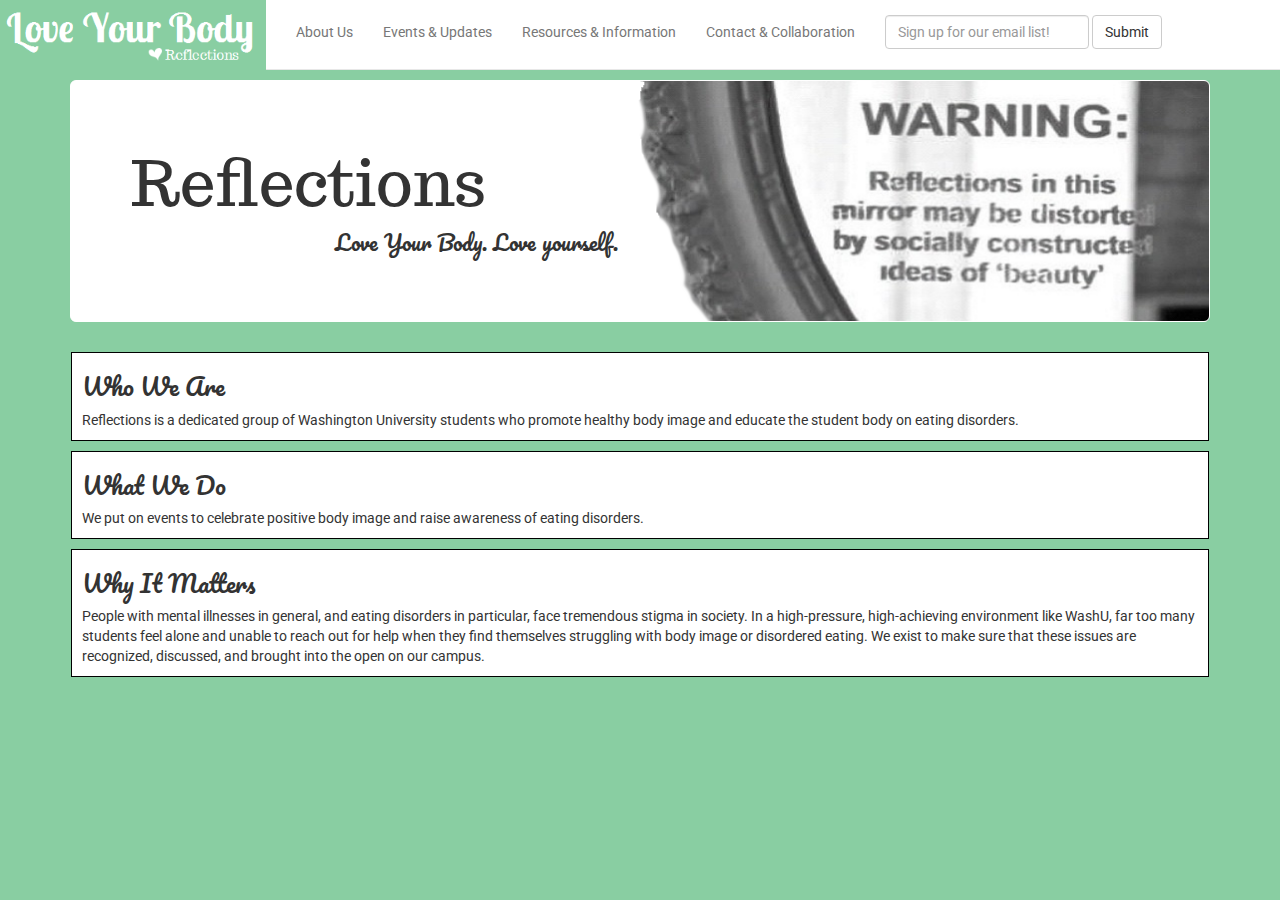
<file: index.html>
<!DOCTYPE html>
<html lang="en-us">
  <head>
    <link href='http://fonts.googleapis.com/css?family=Lobster|Roboto|Trocchi|Pacifico' rel='stylesheet' type='text/css'>

    <meta charset="UTF-8">
    <title>Reflections@WUSTL</title>
    <meta name="viewport" content="width=device-width, initial-scale=1">
    <meta http-equiv="X-UA-Compatible" content="IE=edge">
    <meta name="viewport" content="width=device-width, initial-scale=1">


    <link href="reflections.css" rel="stylesheet">
    <!-- Bootstrap -->
    <link href="css/bootstrap.min.css" rel="stylesheet">

    <!-- HTML5 shim and Respond.js for IE8 support of HTML5 elements and media queries -->
    <!-- WARNING: Respond.js doesn't work if you view the page via file:// -->
    <!--[if lt IE 9]>
      <script src="https://oss.maxcdn.com/html5shiv/3.7.2/html5shiv.min.js"></script>
      <script src="https://oss.maxcdn.com/respond/1.4.2/respond.min.js"></script>
    <![endif]-->


</head>
<body>

<!--START NAV-->

<div class="container.fluid">
  <nav class="navbar navbar-default navbar-fixed-top">
    <div class="container.fluid">
      <!-- Brand and toggle get grouped for better mobile display -->
      <div class="navbar-header inline">
        <button type="button" class="navbar-toggle collapsed" data-toggle="collapse" data-target="#bs-example-navbar-collapse-1">
          <span class="sr-only">Toggle navigation</span>
          <span class="icon-bar"></span>
          <span class="icon-bar"></span>
          <span class="icon-bar"></span>
        </button>
        <div class="navbar-brand">
          <a href="index.html" alt="Reflections at WashU"><img src="brand2.png" class="img-responsive"></a>
        </div>
        
      </div>
      <!-- Collect the nav links, forms, and other content for toggling -->
      <div class="collapse navbar-collapse" id="bs-example-navbar-collapse-1">
      <div class="navigation">
        <ul class="nav navbar-nav links">
          <li><a href="index.html">About Us</a></li>      
          <li><a href="events.html">Events & Updates</a></li>
          <li><a href="info.html">Resources & Information</a></li>
          <li><a href="contact.html">Contact & Collaboration</a></li>
          <form class="navbar-form navbar-left" role="search">
    			  <div class="form-group">
    				<input type="text" class="form-control" placeholder="Sign up for our email list!">
    			  </div>
    			  <button type="submit" class="btn btn-default">Submit</button>
			   </form>
        </ul>
      </div>
     </div>
     </div>
  </nav>
</div>
<!--END NAV-->

<div class="container">

  <div class="jumbotron">
      <h1>Reflections</h1>
      <p class="special-p">Love Your Body. Love yourself.</p>
  </div>
  <div class="row index">
    <h3>Who We Are</h3>
		  <p>Reflections is a dedicated group of Washington University students who promote healthy body image and educate the student body on eating disorders.</p>
    </div>
  <div class="row index">
  	<h3>What We Do</h3>
  		<p>We put on events to celebrate positive body image and raise awareness of eating disorders.</p>
    </div>
  <div class="row index">
  	<h3>Why It Matters</h3>
  		<p>People with mental illnesses in general, and eating disorders in particular, face tremendous stigma in society. In a high-pressure, high-achieving environment like WashU, far too many students feel alone and unable to reach out for help when they find themselves struggling with body image or disordered eating. We exist to make sure that these issues are recognized, discussed, and brought into the open on our campus.</p>
  </div>


</div>

    <!-- jQuery (necessary for Bootstrap's JavaScript plugins) -->
    <script src="https://ajax.googleapis.com/ajax/libs/jquery/1.11.2/jquery.min.js"></script>
    <!-- Include all compiled plugins (below), or include individual files as needed -->
    <script src="js/bootstrap.min.js"></script>
    
</body>
</html>
</file>
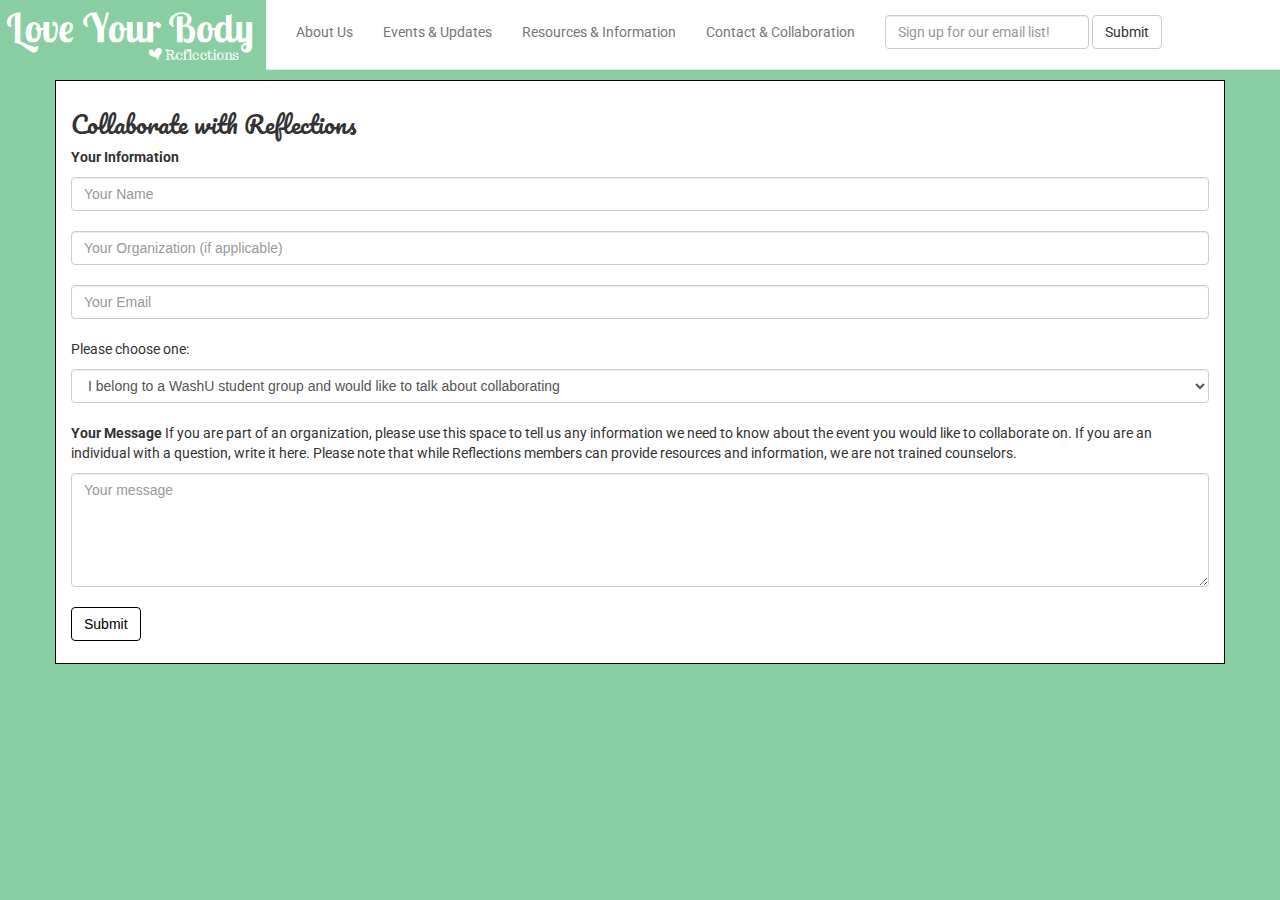
<file: contact.html>
<!DOCTYPE html>
<html lang="en-us">
  <head>
    <link href='http://fonts.googleapis.com/css?family=Lobster|Roboto|Trocchi|Pacifico' rel='stylesheet' type='text/css'>

    <meta charset="UTF-8">
    <title>Reflections@WUSTL</title>
    <meta name="viewport" content="width=device-width, initial-scale=1">
    <meta http-equiv="X-UA-Compatible" content="IE=edge">
    <meta name="viewport" content="width=device-width, initial-scale=1">


    <link href="reflections.css" rel="stylesheet">
    <!-- Bootstrap -->
    <link href="css/bootstrap.min.css" rel="stylesheet">

    <!-- HTML5 shim and Respond.js for IE8 support of HTML5 elements and media queries -->
    <!-- WARNING: Respond.js doesn't work if you view the page via file:// -->
    <!--[if lt IE 9]>
      <script src="https://oss.maxcdn.com/html5shiv/3.7.2/html5shiv.min.js"></script>
      <script src="https://oss.maxcdn.com/respond/1.4.2/respond.min.js"></script>
    <![endif]-->


</head>
<body>

<!--START NAV-->

<div class="container.fluid">
  <nav class="navbar navbar-default navbar-fixed-top">
    <div class="container.fluid">
      <!-- Brand and toggle get grouped for better mobile display -->
      <div class="navbar-header inline">
        <button type="button" class="navbar-toggle collapsed" data-toggle="collapse" data-target="#bs-example-navbar-collapse-1">
          <span class="sr-only">Toggle navigation</span>
          <span class="icon-bar"></span>
          <span class="icon-bar"></span>
          <span class="icon-bar"></span>
        </button>
        <div class="navbar-brand">
          <a href="index.html" alt="Reflections at WashU"><img src="brand2.png" class="img-responsive"></a>
        </div>
        
      </div>
      <!-- Collect the nav links, forms, and other content for toggling -->
      <div class="collapse navbar-collapse" id="bs-example-navbar-collapse-1">
      <div class="navigation">
        <ul class="nav navbar-nav links">
          <li><a href="index.html">About Us</a></li>      
          <li><a href="events.html">Events & Updates</a></li>
          <li><a href="info.html">Resources & Information</a></li>
          <li><a href="contact.html">Contact & Collaboration</a></li>
		  <form class="navbar-form navbar-left" role="search">
			  <div class="form-group">
				<input type="text" class="form-control" placeholder="Sign up for our email list!">
			  </div>
			  <button type="submit" class="btn btn-default">Submit</button>
			</form>
        </ul>
      </div>
     </div>
     </div>
  </nav>
</div>
<!--END NAV-->

<div class="container solid">

    <h3>Collaborate with Reflections</h3>
        <p><b>Your Information</b></p>
          <input type="text" class="form-control" placeholder="Your Name"><br>
          <input type="text" class="form-control" placeholder="Your Organization (if applicable)"><br>
          <input type="text" class="form-control" placeholder="Your Email"><br>
		<p>Please choose one:</p>
          <select class="form-control">
            <option>I belong to a WashU student group and would like to talk about collaborating</option>
            <option>I belong to an off-campus organization and would like to talk about collaborating</option>
            <option>I belong to a Greek life organization and would like to request a presentation from Reflections</option>
            <option>I am an individual seeking help or resources about eating disorders or body image</option>
            <option>Other</option>
          </select>
		<br>
		<p><b>Your Message </b>If you are part of an organization, please use this space to tell us any information we need to know about the event you would like to collaborate on. If you are an individual with a question, write it here. Please note that while Reflections members can provide resources and information, we are not trained counselors.<br></p>
          <textarea class="form-control" rows="5" placeholder="Your message"></textarea><br>
        <button type="button" class="btn btn-primary btn-internal">Submit</button>
        <br>
        <br>

</div>
    <!-- jQuery (necessary for Bootstrap's JavaScript plugins) -->
    <script src="https://ajax.googleapis.com/ajax/libs/jquery/1.11.2/jquery.min.js"></script>
    <!-- Include all compiled plugins (below), or include individual files as needed -->
    <script src="js/bootstrap.min.js"></script>
    
</body>
</html>
</file>
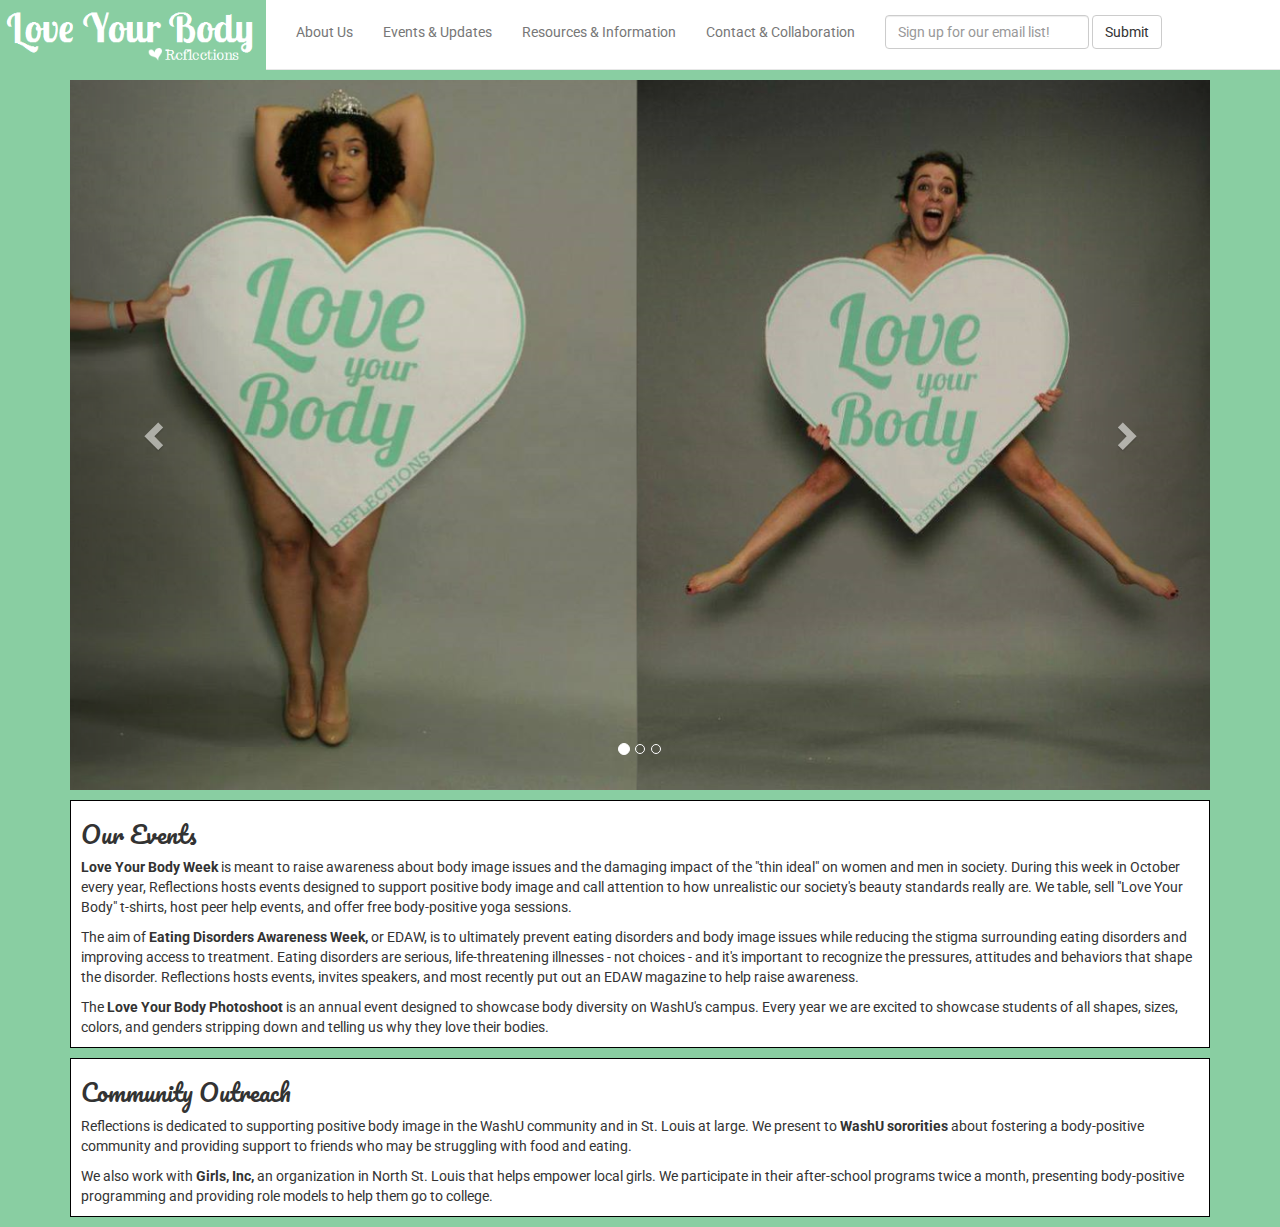
<file: events.html>
<!DOCTYPE html>
<html lang="en-us">
  <head>
  	<link href='http://fonts.googleapis.com/css?family=Lobster|Roboto|Trocchi|Pacifico' rel='stylesheet' type='text/css'>

    <meta charset="UTF-8">
    <title>Reflections@WUSTL</title>
    <meta name="viewport" content="width=device-width, initial-scale=1">
    <meta http-equiv="X-UA-Compatible" content="IE=edge">
    <meta name="viewport" content="width=device-width, initial-scale=1">


    <link href="reflections.css" rel="stylesheet">
    <!-- Bootstrap -->
    <link href="css/bootstrap.min.css" rel="stylesheet">

    <!-- HTML5 shim and Respond.js for IE8 support of HTML5 elements and media queries -->
    <!-- WARNING: Respond.js doesn't work if you view the page via file:// -->
    <!--[if lt IE 9]>
      <script src="https://oss.maxcdn.com/html5shiv/3.7.2/html5shiv.min.js"></script>
      <script src="https://oss.maxcdn.com/respond/1.4.2/respond.min.js"></script>
    <![endif]-->


</head>
<body>

<!--START NAV-->

<div class="container.fluid">
  <nav class="navbar navbar-default navbar-fixed-top">
    <div class="container.fluid">
      <!-- Brand and toggle get grouped for better mobile display -->
      <div class="navbar-header inline">
        <button type="button" class="navbar-toggle collapsed" data-toggle="collapse" data-target="#bs-example-navbar-collapse-1">
          <span class="sr-only">Toggle navigation</span>
          <span class="icon-bar"></span>
          <span class="icon-bar"></span>
          <span class="icon-bar"></span>
        </button>
        <div class="navbar-brand">
          <a href="index.html" alt="Reflections at WashU"><img src="brand2.png" class="img-responsive"></a>
        </div>
        
      </div>
      <!-- Collect the nav links, forms, and other content for toggling -->
      <div class="collapse navbar-collapse" id="bs-example-navbar-collapse-1">
      <div class="navigation">
        <ul class="nav navbar-nav links">
          <li><a href="index.html">About Us</a></li>      
          <li><a href="events.html">Events & Updates</a></li>
          <li><a href="info.html">Resources & Information</a></li>
          <li><a href="contact.html">Contact & Collaboration</a></li>
		  <form class="navbar-form navbar-left" role="search">
			  <div class="form-group">
				<input type="text" class="form-control" placeholder="Sign up for our email list!">
			  </div>
			  <button type="submit" class="btn btn-default">Submit</button>
			</form>
        </ul>
      </div>
     </div>
     </div>
  </nav>
</div>
<!--END NAV-->

<div class="container">

	<div id="carousel-events" class="carousel slide" data-ride="carousel">
	  <!-- Indicators -->
	  <ol class="carousel-indicators">
		<li data-target="#carousel-events" data-slide-to="0" class="active"></li>
		<li data-target="#carousel-events" data-slide-to="1"></li>
		<li data-target="#carousel-events" data-slide-to="2"></li>
	  </ol>

	  <!-- Wrapper for slides -->
	  <div class="carousel-inner" role="listbox">
		<div class="item active">
		  <img src="girls.png" class="img-responsive" alt="...">
		  <div class="carousel-caption">
			
		  </div>
		</div>
		<div class="item">
		  <img src="combo.png" class="img-responsive" alt="...">
		  <div class="carousel-caption">
			
		  </div>
		</div>
		<div class="item">
		  <img src="boy.jpg" class="img-responsive" alt="...">
		  <div class="carousel-caption">
			
		  </div>
		</div>
	  </div>

	  <!-- Controls -->
	  <a class="left carousel-control" href="#carousel-events" role="button" data-slide="prev">
		<span class="glyphicon glyphicon-chevron-left" aria-hidden="true"></span>
		<span class="sr-only">Previous</span>
	  </a>
	  <a class="right carousel-control" href="#carousel-events" role="button" data-slide="next">
		<span class="glyphicon glyphicon-chevron-right" aria-hidden="true"></span>
		<span class="sr-only">Next</span>
	  </a>
	</div>


<div class="row">
	<div class="events">
	  	<h3>Our Events</h3>
		<p><span class="bold">Love Your Body Week</span> is meant to raise awareness about body image issues and the damaging impact of the "thin ideal" on women and men in society. During this week in October every year, Reflections hosts events designed to support positive body image and call attention to how unrealistic our society's beauty standards really are. We table, sell "Love Your Body" t-shirts, host peer help events, and offer free body-positive yoga sessions.</p>
		<p>The aim of <span class="bold">Eating Disorders Awareness Week,</span> or EDAW, is to ultimately prevent eating disorders and body image issues while reducing the stigma surrounding eating disorders and improving access to treatment. Eating disorders are serious, life-threatening illnesses - not choices - and it's important to recognize the pressures, attitudes and behaviors that shape the disorder. Reflections hosts events, invites speakers, and most recently put out an EDAW magazine to help raise awareness.</p>
		<p>The <span class="bold">Love Your Body Photoshoot</span> is an annual event designed to showcase body diversity on WashU's campus. Every year we are excited to showcase students of all shapes, sizes, colors, and genders stripping down and telling us why they love their bodies.</p>
	</div>
	<div class="events">
		<h3>Community Outreach</h3>
		<p>Reflections is dedicated to supporting positive body image in the WashU community and in St. Louis at large. We present to <span class="bold">WashU sororities</span> about fostering a body-positive community and providing support to friends who may be struggling with food and eating.</p>
		<p>We also work with <span class="bold">Girls, Inc,</span> an organization in North St. Louis that helps empower local girls. We participate in their after-school programs twice a month, presenting body-positive programming and providing role models to help them go to college.</p>
	</div>

</div>

    <!-- jQuery (necessary for Bootstrap's JavaScript plugins) -->
    <script src="https://ajax.googleapis.com/ajax/libs/jquery/1.11.2/jquery.min.js"></script>
    <!-- Include all compiled plugins (below), or include individual files as needed -->
    <script src="js/bootstrap.min.js"></script>
    
</body>
</html>
</file>
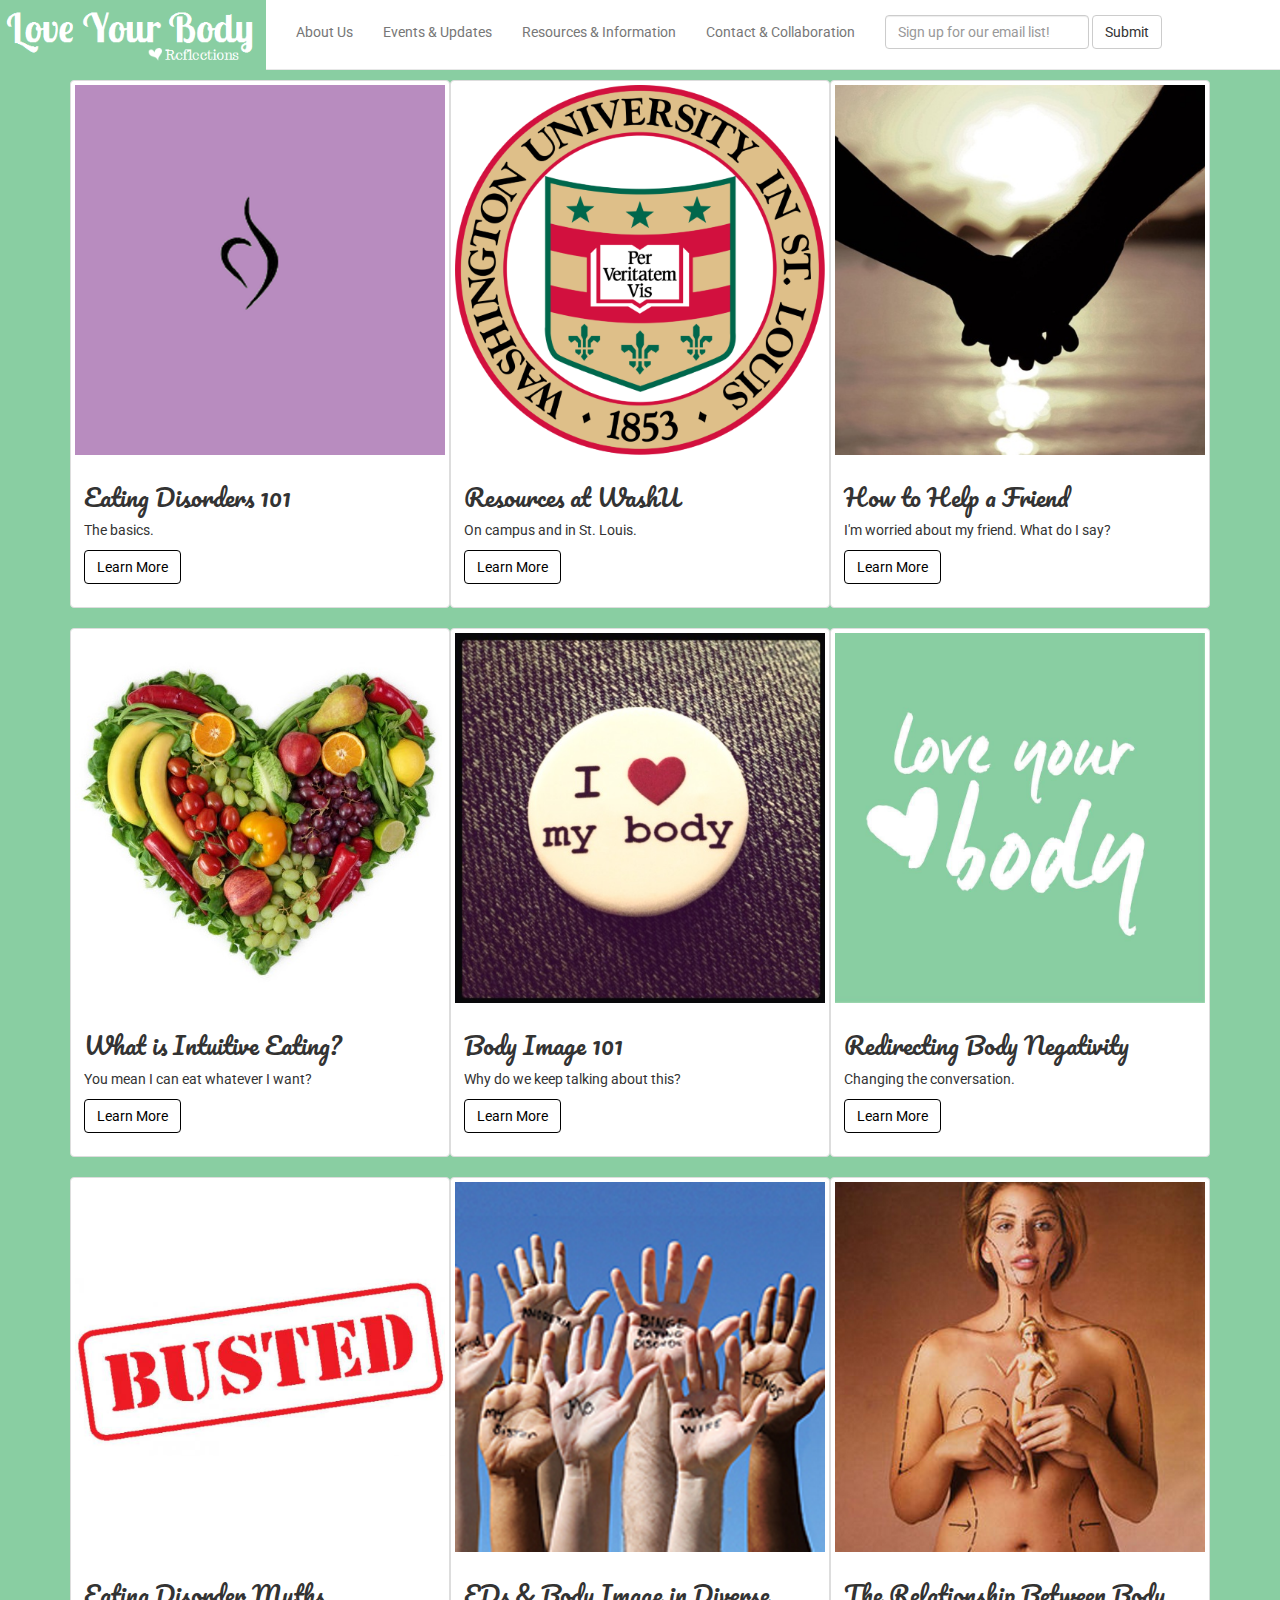
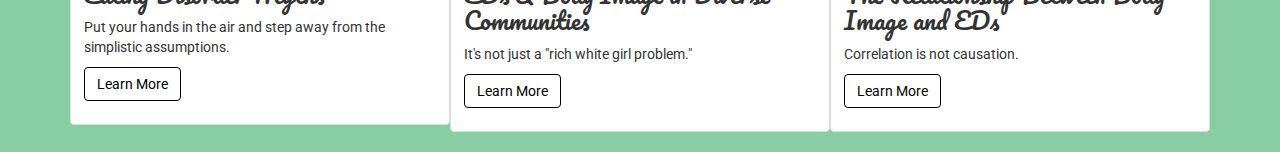
<file: info.html>
<!DOCTYPE html>
<html lang="en-us">
  <head>
    <link href='http://fonts.googleapis.com/css?family=Lobster|Roboto|Trocchi|Pacifico' rel='stylesheet' type='text/css'>

    <meta charset="UTF-8">
    <title>Reflections@WUSTL</title>
    <meta name="viewport" content="width=device-width, initial-scale=1">
    <meta http-equiv="X-UA-Compatible" content="IE=edge">
    <meta name="viewport" content="width=device-width, initial-scale=1">


    <link href="reflections.css" rel="stylesheet">
    <!-- Bootstrap -->
    <link href="css/bootstrap.min.css" rel="stylesheet">

    <!-- HTML5 shim and Respond.js for IE8 support of HTML5 elements and media queries -->
    <!-- WARNING: Respond.js doesn't work if you view the page via file:// -->
    <!--[if lt IE 9]>
      <script src="https://oss.maxcdn.com/html5shiv/3.7.2/html5shiv.min.js"></script>
      <script src="https://oss.maxcdn.com/respond/1.4.2/respond.min.js"></script>
    <![endif]-->


</head>
<body>

<!--START NAV-->

<div class="container.fluid">
  <nav class="navbar navbar-default navbar-fixed-top">
    <div class="container.fluid">
      <!-- Brand and toggle get grouped for better mobile display -->
      <div class="navbar-header inline">
        <button type="button" class="navbar-toggle collapsed" data-toggle="collapse" data-target="#bs-example-navbar-collapse-1">
          <span class="sr-only">Toggle navigation</span>
          <span class="icon-bar"></span>
          <span class="icon-bar"></span>
          <span class="icon-bar"></span>
        </button>
        <div class="navbar-brand">
          <a href="index.html" alt="Reflections at WashU"><img src="brand2.png" class="img-responsive"></a>
        </div>
        
      </div>
      <!-- Collect the nav links, forms, and other content for toggling -->
      <div class="collapse navbar-collapse" id="bs-example-navbar-collapse-1">
      <div class="navigation">
        <ul class="nav navbar-nav links">
          <li><a href="index.html">About Us</a></li>      
          <li><a href="events.html">Events & Updates</a></li>
          <li><a href="info.html">Resources & Information</a></li>
          <li><a href="contact.html">Contact & Collaboration</a></li>
		  <form class="navbar-form navbar-left" role="search">
			  <div class="form-group">
				<input type="text" class="form-control" placeholder="Sign up for our email list!">
			  </div>
			  <button type="submit" class="btn btn-default">Submit</button>
			</form>
        </ul>
      </div>
     </div>
     </div>
  </nav>
</div>
<!--END NAV-->

<!--THUMBNAILS-->
<div class="container">

  <div>
    <div class="col-xs-12 col-sm-6 col-md-4 col-lg-4 thumbnail">
        <img src="ed symbol 2.png" class="img-responsive" alt="What Are Eating Disorders?">
        <div class="caption">
          <h3>Eating Disorders 101</h3>
          <p>The basics.</p>
          <p><a href="#" data-toggle="modal" data-target="#info-modal1" class="btn btn-primary" role="button">Learn More</a></p>
        </div>
    </div>
    <div class="col-xs-12 col-sm-6 col-md-4 col-lg-4 thumbnail">
        <img src="wustl.png" class="img-responsive" alt="Resources at WashU">
        <div class="caption">
          <h3>Resources at WashU</h3>
          <p>On campus and in St. Louis.</p>
          <p><a href="#" data-toggle="modal" data-target="#info-modal2" class="btn btn-primary" role="button">Learn More</a></p>
        </div>
    </div>
    <div class="col-xs-12 col-sm-6 col-md-4 col-lg-4 thumbnail">
        <img src="support 2.png" class="img-responsive" alt="How to Help a Friend">
        <div class="caption">
          <h3>How to Help a Friend</h3>
          <p>I'm worried about my friend. What do I say?</p>
          <p><a href="#" data-toggle="modal" data-target="#info-modal3" class="btn btn-primary" role="button">Learn More</a></p>
        </div>
    </div>
  </div>

  <div>
    <div class="col-xs-12 col-sm-6 col-md-4 col-lg-4 thumbnail">
        <img src="food.jpg" class="img-responsive" alt="Intuitive Eating">
        <div class="caption">
          <h3>What is Intuitive Eating?</h3>
          <p>You mean I can eat whatever I want?</p>
          <p><a href="#" data-toggle="modal" data-target="#info-modal4" class="btn btn-primary" role="button">Learn More</a></p>
        </div>
    </div>
    <div class="col-xs-12 col-sm-6 col-md-4 col-lg-4 thumbnail">
        <img src="lyb pin.jpg" class="img-responsive" alt="Body Image 101">
        <div class="caption">
          <h3>Body Image 101</h3>
          <p>Why do we keep talking about this?</p>
          <p><a href="#" data-toggle="modal" data-target="#info-modal5" class="btn btn-primary" role="button">Learn More</a></p>
        </div>
    </div>
    <div class="col-xs-12 col-sm-6 col-md-4 col-lg-4 thumbnail">
        <img src="new logo.jpg" class="img-responsive" alt="Redirecting Body Negativity in Conversation and on Social Media">
        <div class="caption">
          <h3>Redirecting Body Negativity</h3>
          <p>Changing the conversation.</p>
          <p><a href="#" data-toggle="modal" data-target="#info-modal6" class="btn btn-primary" role="button">Learn More</a></p>
        </div>
    </div>
  </div>

  <div>
    <div class="col-xs-12 col-sm-6 col-md-4 col-lg-4 thumbnail">
        <img src="busted.png" class="img-responsive" alt="Redirecting Body Negativity in Conversation and on Social Media">
        <div class="caption">
          <h3>Eating Disorder Myths</h3>
          <p>Put your hands in the air and step away from the simplistic assumptions.</p>
          <p><a href="#" data-toggle="modal" data-target="#info-modal7" class="btn btn-primary" role="button">Learn More</a></p>
        </div>
    </div>
    <div class="col-xs-12 col-sm-6 col-md-4 col-lg-4 thumbnail">
        <img src="diversity1.png" class="img-responsive" alt="Redirecting Body Negativity in Conversation and on Social Media">
        <div class="caption">
          <h3>EDs & Body Image in Diverse Communities</h3>
          <p>It's not just a "rich white girl problem."</p>
          <p><a href="#" data-toggle="modal" data-target="#info-modal8" class="btn btn-primary" role="button">Learn More</a></p>
        </div>
    </div>
    <div class="col-xs-12 col-sm-6 col-md-4 col-lg-4 thumbnail">
        <img src="media1.png" class="img-responsive" alt="Redirecting Body Negativity in Conversation and on Social Media">
        <div class="caption">
          <h3>The Relationship Between Body Image and EDs</h3>
          <p>Correlation is not causation.</p>
          <p><a href="#" data-toggle="modal" data-target="#info-modal9" class="btn btn-primary" role="button">Learn More</a></p>
        </div>
    </div>
  </div>
</div>
<!--END THUMBNAILS-->

<!--MODALS-->

<div class="modal fade" id="info-modal1" tabindex="-1" role="dialog" aria-labelledby="myModalLabel" aria-hidden="true">
  <div class="modal-dialog">
    <div class="modal-content">
      <div class="modal-header">
        <button type="button" class="close" data-dismiss="modal" aria-label="Close"><span aria-hidden="true">&times;</span></button>
        <h4 class="modal-title" id="myModalLabel">Eating Disorders 101</h4>
      </div>
      <div class="modal-body">
        <h5>What are eating disorders?</h5>
          <p>Eating disorders are serious, life-threatening illnesses - not choices. People with eating disorders suffer from disturbances in their relationship to food and their patterns of eating. They may also struggle with self-image and their perceptions of their own body (body dysmorphia).</p>
        <h5>How common are eating disorders?</h5>
          <p>Eating disorders are on the rise in the United States and worldwide. Among U.S. females in their teens and 20s, the prevalence of clinical and subclinical anorexia may be as high as 15%. 10% of reported eating disorder cases are among men, although researchers believe the true number is much higher due to severe under-reporting.</p>
        <h5>Who gets eating disorders?</h5>
          <p>Anyone can get an eating disorder, regardless of age, race, sex, socioeconomic status, sexual orientation, gender identity, or any other factor. See our information on <a href="#" data-toggle="modal" data-target="#info-modal8">EDs and Body Image in Diverse Communities</a> for more.</p>
        <h5>How serious are eating disorders?</h5>
          <p>Unfortunately, eating disorders are often life-threatening, and can lead to a host of serious health complications in the heart, bones, stomach, asophagus, teeth, and endocrine systems. Anorexia nervosa also has the highest mortality rate of any mental illness.
        <h5>What causes eating disorders?</h5>
          <p>The causes of eating disorders are complex and typically include socio economic, environmental, cultural, and biologic factors. Eating disorders are often symptomatic of deeper psychological issues such as low self-esteem and the desire to feel in control; however, a significant genetic component is believed to be involved. See our information on <a href="#" data-toggle="modal" data-target="#info-modal7">Eating Disorders Myths</a> and <a href="#" data-toggle="modal" data-target="#info-modal9">The Relationship Between Body Image and Eating Disorders</a> for more.</p>
        <h4>Types of Eating Disorders</h4>
        <div class="panel-group" id="accordion" role="tablist" aria-multiselectable="true">
          <div class="panel panel-default">
            <div class="panel-heading" role="tab" id="headingOne">
              <h5 class="panel-title">
                <a data-toggle="collapse" data-parent="#accordion" href="#collapseOne" aria-expanded="true" aria-controls="collapseOne">
                  Anorexia Nervosa
                </a>
              </h5>
            </div>
            <div id="collapseOne" class="panel-collapse collapse in" role="tabpanel" aria-labelledby="headingOne">
              <div class="panel-body">
                <ul>
                  <li>Inadequate food intake leading to a weight that is clearly too low.</li>
                  <li>Intense fear of weight gain, obsession with weight and persistent behavior to prevent weight gain.</li>
                  <li>Self-esteem overly related to body image.</li>
                  <li>Inability to appreciate the severity of the situation.</li>
                  <li><span class="bold">Binge-Eating/Purging Type</span> involves binge eating and/or purging behaviors during the last three months.</li>
                  <li><span class="bold">Restricting Type</span> does not involve binge eating or purging</li>
                </ul>
                <p><a href="http://www.nationaleatingdisorders.org/anorexia-nervosa">Learn More</a></p>
              </div>
            </div>
          </div>
          <div class="panel panel-default">
            <div class="panel-heading" role="tab" id="headingThree">
              <h5 class="panel-title">
                <a class="collapsed" data-toggle="collapse" data-parent="#accordion" href="#collapseThree" aria-expanded="false" aria-controls="collapseThree">
                  Bulimia Nervosa
                </a>
              </h5>
            </div>
            <div id="collapseThree" class="panel-collapse collapse" role="tabpanel" aria-labelledby="headingThree">
              <div class="panel-body">
                <ul>
                  <li>Frequent episodes of consuming very large amount of food followed by behaviors to prevent weight gain, such as self-induced vomiting.</li>
                  <li>A feeling of being out of control during the binge-eating episodes.</li>
                  <li>Self-esteem overly related to body image.</li>
                </ul>
                <p><a href="http://www.nationaleatingdisorders.org/bulimia-nervosa">Learn More</a></p>
              </div>
            </div>
          </div>
          <div class="panel panel-default">
            <div class="panel-heading" role="tab" id="headingTwo">
              <h5 class="panel-title">
                <a class="collapsed" data-toggle="collapse" data-parent="#accordion" href="#collapseTwo" aria-expanded="false" aria-controls="collapseTwo">
                  Binge Eating Disorder
                </a>
              </h5>
            </div>
            <div id="collapseTwo" class="panel-collapse collapse" role="tabpanel" aria-labelledby="headingTwo">
              <div class="panel-body">
                <ul>
                  <li>Frequent episodes of consuming very large amounts of food but without behaviors to prevent weight gain, such as self-induced vomiting.</li>
                  <li>A feeling of being out of control during the binge eating episodes.</li>
                  <li>Feelings of strong shame or guilt regarding the binge eating.</li>
                  <li>Indications that the binge eating is out of control, such as eating when not hungry, eating to the point of discomfort, or eating alone because of shame about the behavior.</li>
                </ul>
                <p><a href="http://www.nationaleatingdisorders.org/binge-eating-disorder">Learn More</a></p>
              </div>
            </div>
          </div>
          <div class="panel panel-default">
            <div class="panel-heading" role="tab" id="headingThree">
              <h5 class="panel-title">
                <a class="collapsed" data-toggle="collapse" data-parent="#accordion" href="#collapseFour" aria-expanded="false" aria-controls="collapseFour">
                  Other Specified Feeding and Eating Disorders (OSFED)
                </a>
              </h5>
            </div>
            <div id="collapseFour" class="panel-collapse collapse" role="tabpanel" aria-labelledby="headingFour">
              <div class="panel-body">
                <p>OSFED is a new classification in the DSM-5, replacing EDNOS (Eating Disorders Not Otherwise Specified) as a "catch-all" for other disordered behaviors that don't fall specifically into any of the other diagnostic categories.</p>
                <ul>
                  <li>Examples include:</li>
                    <ul>
                      <li>Atypical anorexia nervosa (weight is not below normal)</li>
                      <li>Bulimia nervosa (with less frequent behaviors)</li>
                      <li>Binge-eating disorder (with less frequent occurrences)</li>
                      <li>Purging disorder (purging without binge eating)</li>
                      <li>Night eating syndrome (excessive nighttime food consumption)</li>
                    </ul>
                </ul>
                <p><a href="http://www.nationaleatingdisorders.org/other-specified-feeding-or-eating-disorder">Learn More</a></p>
              </div>
            </div>            
          </div>
        </div>
        <p>All information from the <a href="http://www.nationaleatingdisorders.org/types-symptoms-eating-disorders">National Eating Disorders Association.</a></p>
      </div>
      <div class="modal-footer">
        <button type="button" class="btn btn-default" data-dismiss="modal">Close</button>
      </div>
    </div>
  </div>
</div>

<div class="modal fade" id="info-modal2" tabindex="-1" role="dialog" aria-labelledby="myModalLabel" aria-hidden="true">
  <div class="modal-dialog">
    <div class="modal-content">
      <div class="modal-header">
        <button type="button" class="close" data-dismiss="modal" aria-label="Close"><span aria-hidden="true">&times;</span></button>
        <h4 class="modal-title" id="myModalLabel">Resources at WashU</h4>
      </div>
      <div class="modal-body">
	  <h5>On campus:</h5>
		<ul>
			<li>Uncle Joe’s: (314) 935-5099</li>
			<li>SHS Mental Health line: (314) 935-6695</li>
			<li>Connie Deikman, nutritionist and dietician: (314) 935-4439</li>
			<li>RAs, WUSAs, and RPHEs</li>
		</ul>
		<h5>Off Campus/Online</h5>
		<ul>
			<li>The National Eating Disorders Association (NEDA) - nationaleatingdisorders.org</li>
				<ul>
					<li>Information</li>
					<li>Free, confidential Helpline: 1-800-931-2237</li>
					<li>Search tool for treatment, support groups, and referrals: nationaleatingdisorders.org/find-treatment/treatment-and-support-groups</li>
				</ul>
			<li>Missouri Eating Disorders Association (MOEDA) - moeatingdisorders.org</li>
				<ul>
					<li>State-level information and advocacy</li>
				</ul>
			<li>McCallum Place - eating disorder treatment services in St. Louis</li>
				<ul>
					<li>Inpatient and Outpatient care</li>
					<li>Resources and information</li>
				</ul>
		</ul>

      </div>
      <div class="modal-footer">
        <button type="button" class="btn btn-default" data-dismiss="modal">Close</button>
      </div>
    </div>
  </div>
</div>

<div class="modal fade" id="info-modal3" tabindex="-1" role="dialog" aria-labelledby="myModalLabel" aria-hidden="true">
  <div class="modal-dialog">
    <div class="modal-content">
      <div class="modal-header">
        <button type="button" class="close" data-dismiss="modal" aria-label="Close"><span aria-hidden="true">&times;</span></button>
        <h4 class="modal-title" id="myModalLabel">How to help a friend</h4>
      </div>
      <div class="modal-body">
		<p>If you are concerned that someone you know might be struggling with an eating disorder, the first step is to talk to them about it. The goal of an introductory conversation like this is simply to open up a dialogue and let them know that you are there for support.</p>
		<h5>Things to keep in mind:</h5>
		<ul>
			<li>You can't "save" anyone</li>
			<li>The person is more than their disease and should be treated accordingly. Nobody wants to be treated like an invalid or an object of pity.</li>
			<li>Understand that the person may not be ready to face their problem, and forcing them to before they are ready would be nearly impossible and probably not helpful. Ultimately getting help for an ED is the responsibility of the affected individual, something they will benefit from only when they are truly ready. However, by bringing up your concern you may have planted the seed that will one day lead them to get help they need.</li>
			<li>If the situation is one where you become concerned for the person’s safety, or is accompanied by suicidal thoughts or behavior, seek the help of a professional.</li>
		</ul>
		<h5>Before:</h5>
		<ul>
			<li>Make a plan to approach the person in a private place where there is no immediate stress and time to talk.</li>
			<li>In some cases it is better to start with a general conversation of how they are doing and then work your way around to your concerns.</li>
		</ul>
		<h5>During:</h5>
		<ul>
			<li>Give the person time to talk and encourage them to verbalize their feelings. Accept what they say non-judgmentally.</li>
			<li>It is okay to questions if you have them.</li>
			<li>Avoid “you” statements and instead use “I” statements.  Instead of saying “you need to eat,” “you are being unhealthy,” “you are acting irresponsibly.” Instead, say things like, “I am concerned when I see you repeatedly skipping meals,” or “I worry about how little you eat.”</li>
			<li>Avoid simple solutions such as, “If you would just stop it would all be fine.”</li>
			<li>Avoid comments on appearance or weight. These will likely backfire and be seen as either a lie or a positive reinforcement for their behavior.</li>
			<li>Don’t argue about whether they do or do not have a problem. Power struggles are not helpful. Try saying something like, “I hear what you are saying and I hope you are right that this is not a problem. But I am still worried about what I have seen and heard, and that is not going to go away.”</li>
			<li>It is possible that the person will become angry, deny the problem, or refuse to look into treatment. This is often part of the illness, and in any case, they have a right to refuse treatment (unless their life is in danger). In cases like this, try saying something like, “I know you may not want to deal with this right now, but that will not stop me from worrying about you or caring about you. I may bring this up again to you later, and maybe we could talk more about it then.”</li>
			<li>Provide information about resources for treatment, offer to go with the person to see a counselor, physician, or nutritionist.</li>
			<li>Sometimes suggesting a nutritionist is most effective as it seems least invasive and may mesh well with someone’s commitment to “health.”</li>
			<li>It can also help to ask them to consider going for one appointment before they make a decision about ongoing treatment.</li>
		</ul>
		<h5>After:</h5>
			<ul>
			<li>If your friend isn't ready to respond that's okay, but if you're worried it's life-threatening make sure you talk to a professional.</li>
			<li>If you promised to follow up with the discussion later or go with them to a treatment-related appointment, make sure you do so.</li>
			<li>Again, remember that the person is more than their disease. Make sure to maintain your friendship outside of discussions about the ED. (In other words, don’t let the disorder become the only thing you talk about.)</li>
		</ul>
		
      </div>
      <div class="modal-footer">
        <button type="button" class="btn btn-default" data-dismiss="modal">Close</button>
      </div>
    </div>
  </div>
</div>

<div class="modal fade" id="info-modal4" tabindex="-1" role="dialog" aria-labelledby="myModalLabel" aria-hidden="true">
  <div class="modal-dialog">
    <div class="modal-content">
      <div class="modal-header">
        <button type="button" class="close" data-dismiss="modal" aria-label="Close"><span aria-hidden="true">&times;</span></button>
        <h4 class="modal-title" id="myModalLabel">What is Intuitive Eating?</h4>
      </div>
      <div class="modal-body">
		<p>Intuitive Eating is a nutrition philosophy, not a diet plan. It rests on the principle that if you really get in touch with your own body and mind, you will eat healthy food naturally and without any particular effort. The basic summary is, “Eat when you’re hungry, stop when you’re full.” It encourages getting in touch with your body so that you can tell when you are truly hungry and truly full versus eating or restricting as a way to avoid dealing with another emotion. Intuitive eating has no “diet rules,” “forbidden foods,” or calorie counting, and the ultimate goal is not to achieve any particular body size or shape, but rather to be healthy.</p>

		<p>The principles (from <a href="www.intuitiveeating.org">IntuitiveEating.org</a>):</p>
		<ul>
			<li><span class="bold">Reject the Diet Mentality.</span> Throw out the diet books and magazine articles that offer you false hope of losing weight quickly, easily, and permanently. Get angry at the lies that have led you to feel as if you were a failure when diets didn't work.</li>
			<li><span class="bold">Honor Your Hunger.</span> Keep your body biologically fed with adequate energy and carbohydrates. Learning to honor this first biological signal sets the stage for re-building trust with yourself and food.
			<li><span class="bold">Make Peace with Food.</span> Call a truce, stop the food fight! Give yourself unconditional permission to eat.</li>
			<li><span class="bold">Challenge the Food Police.</span> Scream a loud "NO" to thoughts in your head that declare you're "good" for eating a certain number of calories or "bad" because you ate a "forbidden" food. The Food Police monitor the unreasonable rules that dieting has created.</li>
			<li><span class="bold">Respect Your Fullness.</span> Listen for the body signals that tell you that you are no longer hungry. Observe the signs that show that you're comfortably full. Pause in the middle of a meal or food and ask yourself how the food tastes, and what is your current fullness level?</li>
			<li><span class="bold">Discover the Satisfaction Factor.</span> In our fury to be thin, we often overlook one of the most basic gifts of existence--the pleasure and satisfaction that can be found in the eating experience. When you eat what you really want, in an environment that is inviting and conducive, the pleasure you derive will be a powerful force in helping you feel satisfied and content.</li>
			<li><span class="bold">Honor Your Feelings Without Using Food.</span> Find ways to comfort, nurture, and resolve your issues without using food. Anxiety, loneliness, boredom, anger are emotions we all experience throughout life. Food won't fix any of these feelings.</li>
			<li><span class="bold">Respect Your Body.</span> Accept your genetic blueprint. Respect your body, so you can feel better about who you are. It's hard to reject the diet mentality if you are unrealistic and overly critical about your body shape.</li>
			<li><span class="bold">Exercise--Feel the Difference.</span> Forget militant exercise. Shift your focus to how it feels to move your body, such as energizing, rather than the calorie burning effect of exercise.</li>
			<li><span class="bold">Honor Your Health with Gentle Nutrition.</span> Make food choices that honor your health and taste-buds while making you feel well. Remember that you don't have to eat a “perfect” diet to be healthy. You will not suddenly get a nutrient deficiency from the occasional dessert.”</li>
		</ul>
		<p>Intuitive eating requires being very in touch with your body's natural hunger/fullness signals, which is not possible for everyone at all times. For example, some people who are in recovery from eating disorders have found that their bodies' natural signals are no longer functioning as they should due to the disorder, and therefore need to use other strategies to stay healthy. Nevertheless, intuitive eating can be a very helpful mindset for people who might be struggling to find a peaceful relationship with their body and with food.</p>
		<p>For more information, go to <a href="www.intuitiveeating.org">IntuitiveEating.org.</a></p>
      </div>
      <div class="modal-footer">
        <button type="button" class="btn btn-default" data-dismiss="modal">Close</button>
      </div>
    </div>
  </div>
</div>

<div class="modal fade" id="info-modal5" tabindex="-1" role="dialog" aria-labelledby="myModalLabel" aria-hidden="true">
  <div class="modal-dialog">
    <div class="modal-content">
      <div class="modal-header">
        <button type="button" class="close" data-dismiss="modal" aria-label="Close"><span aria-hidden="true">&times;</span></button>
        <h4 class="modal-title" id="myModalLabel">Body Image 101</h4>
      </div>
      <div class="modal-body">
        <h5>What is body image?</h5>
          <p>Body image is the perception that a person has of their physical self, but more importantly the thoughts and feelings the person experiences as a result of that perception. It is important to understand that these feelings can be positive, negative or a combination of both and are influenced by individual and environmental factors.</p>
        <h5>Why is positive body image important?</h5>
          <p>People with positive body image will generally have a higher level of physical and psychological health, and better personal development. A positive body image will affect levels of self-esteemm and self-acceptance, and foster healthier life outlook and behaviors.</p>
        <h5>Tips to improve body image</h5>
          <ul>
            <li>Focus on your positive qualities, skills and talents - this can help you learn to accept and appreciate your whole self. A person is much more than just a physical being.</li>
            <li>Say positive things to yourself every day - when you say something often enough you start to believe it.</li>
            <li>Avoid self talk that is berating or negative.</li>
            <li>Focus on what your body can do and has done - the body is amazing; appreciating and respecting all the things it can do will help you to feel more positively about it.</li>
            <li>Set positive, health related focused goals rather than weight loss related ones - engaging in practices with food and exercise that promote health over weight loss/management is more positive for your overall wellbeing. Remember that external appearance is NOT an indicator of physical health.</li>
            <li>Avoid making body comparisons to others - everyone is unique and differences are what makes a person special. Admiring the beauty in others can be positive for your own body confidence but it is important that you appreciate the beauty and accept yourself as a whole in order to feel more comfortable in your skin.</li>
            <li>Make a conscious decision about what to read and look at - remember that the majority of images presented in the media are unrealistic and represent a minority of the population. Many of the images in magazines have been digitally altered and do not represent what real people look like.</li>
            <li><a href="http://www.about-face.org/educate-yourself/get-the-facts/facts-on-body-image/">Click here</a> for more information on body image</li>
          </ul>
        <h5>Body image is influenced by the media.</h5>
          <p>The way the media represents "ideal" bodies, particularly women's bodies, is unrealistic and harmful.</p>
          <img src="body image3.png" class="img-responsive">
        <h5>However, negative body image and poor media representation do NOT "cause" eating disorders. See our information on <a href="#" data-toggle="modal" data-target="#info-modal9">The Relationship between Body Image and EDs</a> for more.</h5>
          <p>Major source: <a href="http://www.nedc.com.au/body-image">National Eating Disorders Collaboration</a></p>
      </div>
      <div class="modal-footer">
        <button type="button" class="btn btn-default" data-dismiss="modal">Close</button>
      </div>
    </div>
  </div>
</div>

<div class="modal fade" id="info-modal6" tabindex="-1" role="dialog" aria-labelledby="myModalLabel" aria-hidden="true">
  <div class="modal-dialog">
    <div class="modal-content">
      <div class="modal-header">
        <button type="button" class="close" data-dismiss="modal" aria-label="Close"><span aria-hidden="true">&times;</span></button>
        <h4 class="modal-title" id="myModalLabel">Redirecting Body Negativity</h4>
      </div>
      <div class="modal-body">
        <p>Most of us see and hear problematic comments about others' bodies constantly in our everyday lives. It might make you uncomfortable, but how do you react when you see a comment on your friend's profile picture about how "hot and skinny" her new dress makes her look? What do you say when you hear one friend tease another about being too skinny and needing to "bulk up"?</p>
        <h5>Tips to foster body positivity</h5>
          <ul>
            <li><span class="bold">DON'T:</span> make comments about other people's bodies, even positive ones. It seems nice to compliment someone by calling them "skinny," but comments like this tend to reinforce the idea that "skinny" is always the ideal shape to be. If that person is secretly struggling with an eating disorder, telling them they are "skinny" like it's the best thing in the world is only likely to reinforce their negative thought patterns.</li>
            <li><span class="bold">DO:</span> compliment the whole person. Telling someone that they look happy, glowing, brilliant, fierce, strong, free, or confident is a way of complimenting someone without bringing in harmful and unrealistic appearance ideals.</li>
            <li><span class="bold">DON'T:</span> compare yourself to others or compete to be the most self-deprecating. When someone says something negative about their appearance, don't respond with something negative about YOUR appearance to try to make them feel better. Comparing bodies is always a lose-lose situation.</li>
            <li><span class="bold">DO:</span> focus on the positive. Try to redirect conversations to the things that bodies can do, or to the aspects of a person's life that are more important than appearances.</li>
            <li><span class="bold">DON'T:</span> talk over someone who tries to tell you about their negative body image. Shutting them down by insisting "don't say that!" or "you look fine!" will not help them overcome whatever issues they are having.</li>
            <li><span class="bold">DO:</span> take the time to listen, if you can. If someone consistently mentions body shame or guilt around eating or exercise, it might be a sign that something else is going on with them.</li>
            <li><span class="bold">DON'T:</span> be too hard on yourself. Body love is a process; no one is going to be good at it all the time.</li>
            <li><span class="bold">DO:</span> talk about it. If you catch yourself having a lot of body-negative thoughts, talk to someone about it. We all live in an appearance-obsessed society, so it's likely other people feel the same way you do. Try teaming up with a friend to support each other when you're having a hard time.</li>
          </ul>
        <h5>"Which dress should I wear out tonight? I haven't gone to the gym in like a week, I feel so fat."</h5>
        <p>Negative response:</p>
          <ul>
            <li>"Please, I weigh so much more than you, you have nothing to worry about."</li>
          </ul>
        <p>Positive response:</p>
          <ul>
            <li>"Wear whatever you'll be more comfortable in! You're going to have way more fun if you feel good in what you're wearing."</li>
          </ul>
        <h5>Your friend changes his profile picture to a shot of him at the beach in his swim trunks.</h5>
        <p>Negative comment:</p>
          <ul>
            <li>"Hottie with a body!!!"</li>
          </ul>
        <p>Positive comment:</p>
          <ul>
            <li>"You look so happy here!"</li>
          </ul>
      </div>
      <div class="modal-footer">
        <button type="button" class="btn btn-default" data-dismiss="modal">Close</button>
      </div>
    </div>
  </div>
</div>

<div class="modal fade" id="info-modal7" tabindex="-1" role="dialog" aria-labelledby="myModalLabel" aria-hidden="true">
  <div class="modal-dialog">
    <div class="modal-content">
      <div class="modal-header">
        <button type="button" class="close" data-dismiss="modal" aria-label="Close"><span aria-hidden="true">&times;</span></button>
        <h4 class="modal-title" id="myModalLabel">Eating Disorder Myths</h4>
      </div>
      <div class="modal-body">
        <h5>Eating disorders are not an illness</h5>
          <p>Eating disorders are a complex medical/psychiatric illness. Eating disorders are classified as a mental illness in the American Psychiatric Association’s Diagnostic and Statistical Manual of Mental Health Disorders (DSM-IV), are considered to often have a biologic basis, and co-occur with other mental illness such as major depression, anxiety, or obsessivecompulsive disorder.</p>
        <h5>Eating disorders are a choice</h5>
          <p>People do not choose to have eating disorders. They develop over time and require appropriate treatment to address the complex medical/psychiatric symptoms and underlying issues.</p>
        <h5>Anorexia nervosa is the only serious eating disorder</h5>
          <p>All eating disorders can have damaging physical and psychological consequences. Although excess weight loss is a feature of anorexia nervosa, effects of other eating disorders can also be serious or life threatening, such as the electrolyte imbalance associated with purging.</p>
        <h5>A person cannot die from bulimia</h5>
          <p>While the rate of death from bulimia nervosa is much lower than that seen with anorexia nervosa, a person with bulimia can be at high risk for death and sudden death because of purging and its impact on the heart and electrolyte imbalances. Laxative use and excessive exercise can increase risk of death in individuals who are actively bulimic.</p>
        <h5>Subclinical eating disorders are not serious</h5>
          <p>Although a person may not fulfill the diagnostic criteria for an eating disorder, the consequences associated with disordered eating (e.g., frequent vomiting, excessive exercise, anxiety) can have longterm consequences and requires intervention. Early intervention may also prevent progression to a fullblown clinical eating disorder.</p>
        <h5>Dieting is normal adolescent behavior</h5>
          <p>While fad dieting or body image concerns have become “normal” features of adolescent life in Western cultures, dieting or frequent and/or extreme dieting can be a risk factor for developing an eating disorder. It is especially a risk factor for young people with family histories of eating disorders and depression, anxiety, or obsessive-compulsive disorder. A focus on health, wellbeing, and healthy body image and acceptance is preferable. Any dieting should be monitored.</p>
        <h5>Anorexia is “dieting gone bad”</h5>
          <p>Anorexia has nothing to do with dieting. It is a lifethreatening medical/psychiatric disorder.</p>
        <h5>You can tell if a person has an eating disorder simply by appearance</h5>
          <p>You can’t. Anorexia may be easier to detect visually, although individuals may wear loose clothing to conceal their body. Bulimia is harder to “see” because individuals often have normal weight or may even be overweight. Some people may have obvious signs, such as sudden weight loss or gain; others may not. People with an eating disorder can become very effective at hiding the signs and symptoms. Thus, eating disorders can be undetected for months, years, or a lifetime.</p>
        <h5>Eating disorders are about appearance and beauty</h5>
          <p>Eating disorders are a mental illness and have little to do with food, eating, appearance, or beauty. This is indicated by the continuation of the illness long after a person has reached his or her initial ‘target’ weight. Eating disorders are usually related to emotional issues such as control and low self-esteem and often exist as part of a “dual” diagnosis of major depression, anxiety, or obsessive-compulsive disorder.</p>
        <h5>Eating disorders are caused by unhealthy and unrealistic images in the media</h5>
          <p>While sociocultural factors (such as the ‘thin ideal’) can contribute or trigger development of eating disorders, research has shown that the causes are multifactorial and include biologic, social, and environmental contributors. Not everyone who is exposed to media images of thin “ideal” body images develops an eating disorder. Eating disorders such as anorexia nervosa have been documented in the medical literature since the 1800s, when social concepts of an ideal body shape for women and men differed significantly from today—long before mass media promoted thin body images for women or lean muscular body images for men.</p>
        <h5>Recovery from eating disorders is rare</h5>
          <p>Recovery can take months or years, but many people eventually recover after treatment. Recovery rates vary widely among individuals and the different eating disorders. Early intervention with appropriate care can improve the outcome regardless of the eating disorder. Although anorexia nervosa is associated with the highest death rate of all psychiatric disorders, research suggests that about half of people with anorexia nervosa recover, about 20% continue to experience issues with food, and about 20% die in the longer term due to medical or psychological complications.</p>
        <h5>Eating disorders are an attempt to seek attention</h5>
          <p>The causes of eating disorders are complex and typically include socio economic, environmental, cultural, and biologic factors. People who experience eating disorders often go to great lengths to conceal it due to feelings of shame or a desire to persist in behavior perceived to afford the sufferer control in life. Eating disorders are often symptomatic of deeper psychological issues such as low self-esteem and the desire to feel in control. The behaviors associated with eating disorders may sometimes be interpreted as ‘attention seeking”; however, they indicate that the affected person has very serious struggles and needs help.</p>
        <h5>Kids under age 15 are too young to have an eating disorder</h5>
          <p>Eating disorders have been diagnosed in children as young as seven or eight years of age. Often the precursor behaviors are not recognized until middle to late teens. The average age at onset for anorexia nervosa is 17 years; the disorder rarely begins before puberty. Bulimia nervosa is usually diagnosed in mid-to-late teens or early 20s, although some people do not seek treatment until even later in life (30s or 40s).</p>
        <h5>You can’t suffer from more than one eating disorder</h5>
          <p>Individuals often suffer from more than one eating disorder at a time. Bulimarexia is a term that was coined to describe individuals who go back and forth between bulimia and anorexia. Bulimia and anorexia can occur independently of each other, although about half of all anorexics become bulimic.</p>
        <h5>Achieving normal weight means the anorexia is cured</h5>
          <p>Weight recovery is essential to enabling a person with anorexia to participate meaningfully in further treatment, such as psychological therapy. Recovering to normal weight does not in and of itself signify a cure, because eating disorders are complex medical/psychiatric illnesses.</p>
        <br>
        <p>All information from the<a href="http://www.nationaleatingdisorders.org/educator-toolkit" alt="NEDA Educator Toolkit">National Eating Disorders Association Educator Toolkit.</a>
      </div>
      <div class="modal-footer">
        <button type="button" class="btn btn-default" data-dismiss="modal">Close</button>
      </div>
    </div>
  </div>
</div>

<div class="modal fade" id="info-modal8" tabindex="-1" role="dialog" aria-labelledby="myModalLabel" aria-hidden="true">
  <div class="modal-dialog">
    <div class="modal-content">
      <div class="modal-header">
        <button type="button" class="close" data-dismiss="modal" aria-label="Close"><span aria-hidden="true">&times;</span></button>
        <h4 class="modal-title" id="myModalLabel">EDs & Body Image in Diverse Communities</h4>
      </div>
      <div class="modal-body">
        <h5>Men</h5>
          <ul>
            <li>About 10% of reported ED cases are in men, but researchers believe the actual number is much higher (severe under-reporting)</li>
            <li>There is a clinical consensus that EDs in males are very similar to, if not indistinguishable from, EDs in women</li>
            <li>Women and girls tend to be more focused on losing weight or becoming thinner, whereas men and boys want to lose fat while gaining (muscular) weight; however actual behaviors are often similar between the two groups</li>
            <li>Men face many barriers with diagnosis and intervention. Until recently, the DSM criteria was designed for women. Interview questions to determine if a patient has an ED are often gender-specific (“I am satisfied with the size of my bust,” “I think my hips are too big”)</li>
            <li><a href="http://www.nationaleatingdisorders.org/research-males-and-eating-disorders">Click here</a> for more information and study sources.</li>
          </ul>
          <img src="men.png" class="img-responsive">
        <h5>LGBTQ+ people</h5>
          <ul>
            <li>Eating disorders among LGBTQ+ populations should be understood within the broader cultural context of oppression</li>
            <li>Unique social pressures facing LGBTQ+ youth may increase anxiety, depression, etc (comorbid with and contributing factors to EDs)</li>
            <li>Many healthcare providers are inadequately equipped to help LGBTQ+ clients</li>
            <li>Research is limited but it seems to show that rates of eating disorders among lesbians are consistent with rates among straight women, but rates among gay men are higher than rates among straight men</li>
            <li>In one study, a sense of connectedness to the gay community was related to fewer current eating disorders, which suggests that feeling connected to the gay community may have a protective effect against eating disorders</li>
            <li>Transgender people may experience particularly serious problems in finding an accurate diagnosis and proper treatment due to lack of awareness among medical professionals, co-occurrence of body dysmorphia, or other issues having to do with hormones, body image, and transition.</li>
            <li><a href="http://www.nationaleatingdisorders.org/eating-disorders-lgbt-populations">Click here</a> for more information and study sources.</li>
          </ul>
        <h5>People of color</h5>
          <ul>
            <li>Eating disorders affect people of all races and ethnicities, including people from black, latin@, Asian American, Native American, and immigrant communities.</li>
            <li>Many people of color struggle in identifying their eating disorder and finding proper treatment due to cultural perceptions that eating disorders do not happen in their communities, but the idea that any particular group is immune from eating disorders is a harmful myth.</li>
              <ul>
                <li><i>Cynthia Bulik, African American writer and ED activist:</i> “I have hesitated to come in because as a Black woman, I am supposed to be happy with my large body. Everyone says that we Black women are happy in our bodies no matter what the size. I wondered what was wrong with me, there wasn’t just something wrong with my eating, I wasn’t being a good enough Black woman because I didn’t like my body. Then I finally said, forget it, forget all these shoulds, something is wrong and I need help!”</li>
                <li><i>Rosie Molinary, Latina writer and body acceptance activist:</i> “Many Latinas report being caught between two standards of beauty leaving them either not feeling beautiful in either culture or feeling beautiful in one but not the other. They feel as if they are on the precipice of judgment caught between American pop culture and the values and cultural traditions of their family.”</li>
                <li><i>Margaret Cho, Asian-American comedian and writer:</i> “I have never been a heavy person, but for some reason, my physique drives some Korean people insane. They feel that I am too large for them to be comfortable, too large to be one of them. Any time I meet a Korean person, it is most likely that they will make one of the comments I have outlined. It is not a joke.”</li>
              </ul>
            <li><a href="http://www.nationaleatingdisorders.org/eating-disorders-affect-us-all">Click here</a> for more information and study sources.</li>
          </ul>
        <h5>In the Jewish community</h5>
          <ul>
            <li>EDs are on the rise in the Jewish community, but it is unclear why. Some possible explanations specific to Jewish culture include an emphasis on perfection or control and a preoccupation with food (ritual meals, food as social bonding, kashrut).</li>
            <li>Some have suggested that eating disorders are possibly a more culturally-accepted coping mechanism than other self-destructive behaviors, such as drug abuse.</li>
            <li><a href="http://www.nationaleatingdisorders.org/eating-disorders-jewish-community">Click here</a> for more information and study sources.</li>
          </ul>         
      </div>
      <div class="modal-footer">
        <button type="button" class="btn btn-default" data-dismiss="modal">Close</button>
      </div>
    </div>
  </div>
</div>

<div class="modal fade" id="info-modal9" tabindex="-1" role="dialog" aria-labelledby="myModalLabel" aria-hidden="true">
  <div class="modal-dialog">
    <div class="modal-content">
      <div class="modal-header">
        <button type="button" class="close" data-dismiss="modal" aria-label="Close"><span aria-hidden="true">&times;</span></button>
        <h4 class="modal-title" id="myModalLabel">The Relationship Between Body Image and Eating Disorders</h4>
      </div>
      <div class="modal-body">
        <h5>Although negative body image is definitely correlated with eating disorders, problems with body image can NOT cause a person to "get" an eating disorder.</h5>
        <p>Unrealistic standards of “ideal bodies” might “kick off” an ED in some people, but in others the problems may have nothing to do with body dissatisfaction. Even in people who did start out struggling with body image, there is always much more to an eating disorder than the desire to fit into a certain image or ideal. Any individual might relate to food, size, weight, shape, routine, or rules in ways that are related to but not identical to or caused by media messages about "ideal" bodies.</p>
        <p>We cannot emphasize this enough. <b>EDs are not “about” body image and you cannot “cure” someone’s ED by convincing them that they are beautiful or that their body is acceptable.</b> We wish it were this simple, but the road to recovery is longer and more complex than just getting a self-esteem boost.</p>
      </div>
      <div class="modal-footer">
        <button type="button" class="btn btn-default" data-dismiss="modal">Close</button>
      </div>
    </div>
  </div>
</div>

<!--END MODALS-->

    <!-- jQuery (necessary for Bootstrap's JavaScript plugins) -->
    <script src="https://ajax.googleapis.com/ajax/libs/jquery/1.11.2/jquery.min.js"></script>
    <!-- Include all compiled plugins (below), or include individual files as needed -->
    <script src="js/bootstrap.min.js"></script>
    
</body>
</html>
</file>
<file: reflections.css>
body {
	padding-top: 80px;
	background-color: #89CEA2 !important;
}

.solid {
	background-color: #ffffff;
	padding-top: 10px;
	padding-bottom: 2px !important;
	margin-bottom: 15px !important;
	border: solid 1px black;
}

.thumbnail {
	/*margin-bottom: 0px !important;*/
}

.jumbotron {
	background-image: url(jumbotron5.png);
	background-size: cover !important;
	border: solid 1px white;
}

span.bold {
	font-weight: bold;
}

table {
	border: solid 1px black;
}

h1 {
	font-family: 'Trocchi', serif !important;
}

h3 {
	font-family: 'Pacifico', cursive !important;
}

h4 {
	font-family: 'Trocchi', serif !important;
}

h5 {
	font-family: 'Roboto', sans-serif !important;
	font-weight: bold !important;
	font-size: 125%;
}

.navbar {
	background-color: #ffffff !important;
	height: 70px !important;
}

.navbar-nav a {
	font-family: 'Roboto', sans-serif !important;
	margin-top: 7px !important;

}

.navbar-brand {
	/*font-family: 'Pacifico', cursive !important;
	color: black !important;*/
	padding-top: 0px !important;
	padding-left: 0px !important;
}

form {
	margin-top: 15px !important;
}


p {
	font-family: 'Roboto', sans-serif !important;
}

p.special-p {
	font-family: 'Pacifico', cursive !important;
	font-weight: bold;
	padding-left: 20%;
}

ul {
	font-family: 'Roboto', sans-serif !important;
}

.events {
	margin-left: 15px !important;
	margin-right: 15px !important;
	margin-top: 10px !important;
	margin-bottom: 10px !important;
	padding-left: 10px;
	padding-right: 10px;
	border: solid 1px black;
	background-color: #ffffff;
}

.index {
	margin-left: 1px !important;
	margin-right: 1px !important;
	margin-top: 10px !important;
	margin-bottom: 10px !important;
	padding-left: 10px;
	padding-right: 10px;
	border: solid 1px black;
	background-color: #ffffff;
}

.btn-primary {
	background-color: #ffffff !important;
	color: black !important;
	border: solid 1px black !important;
}
</file>
